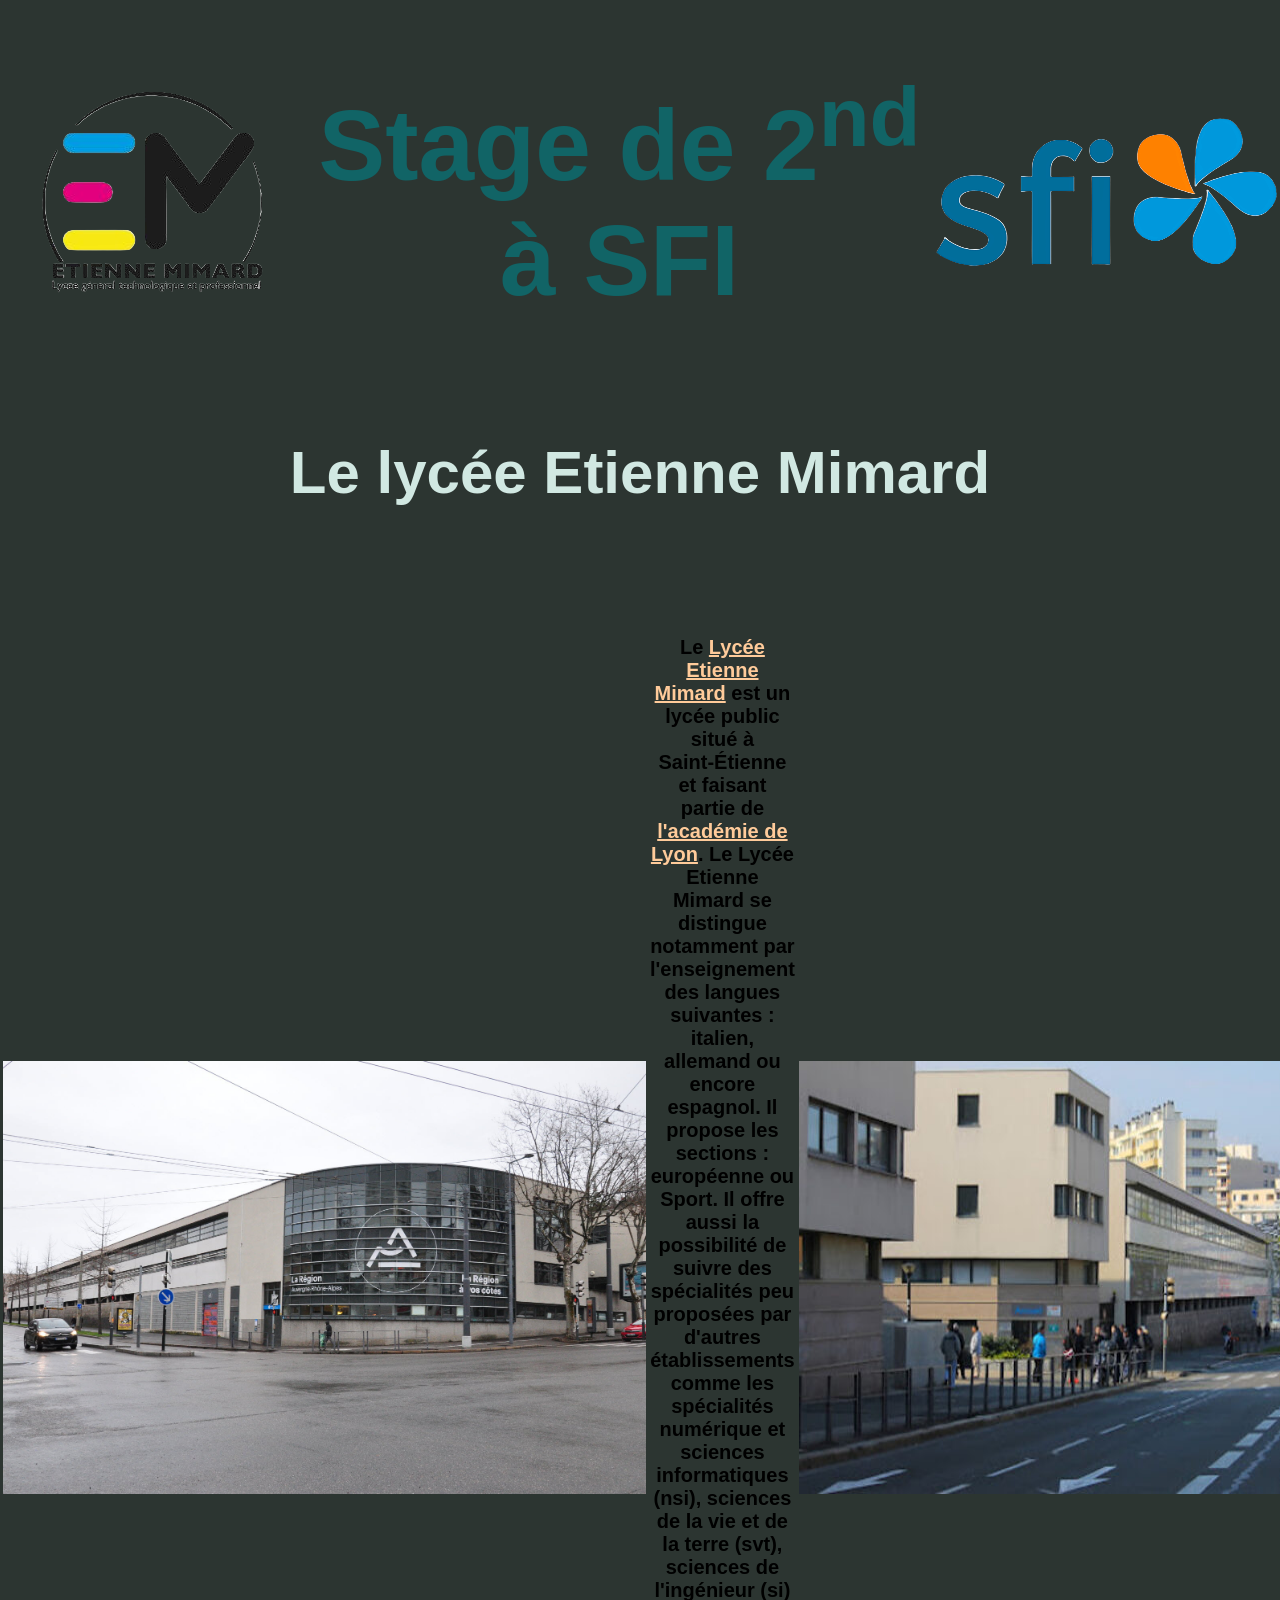
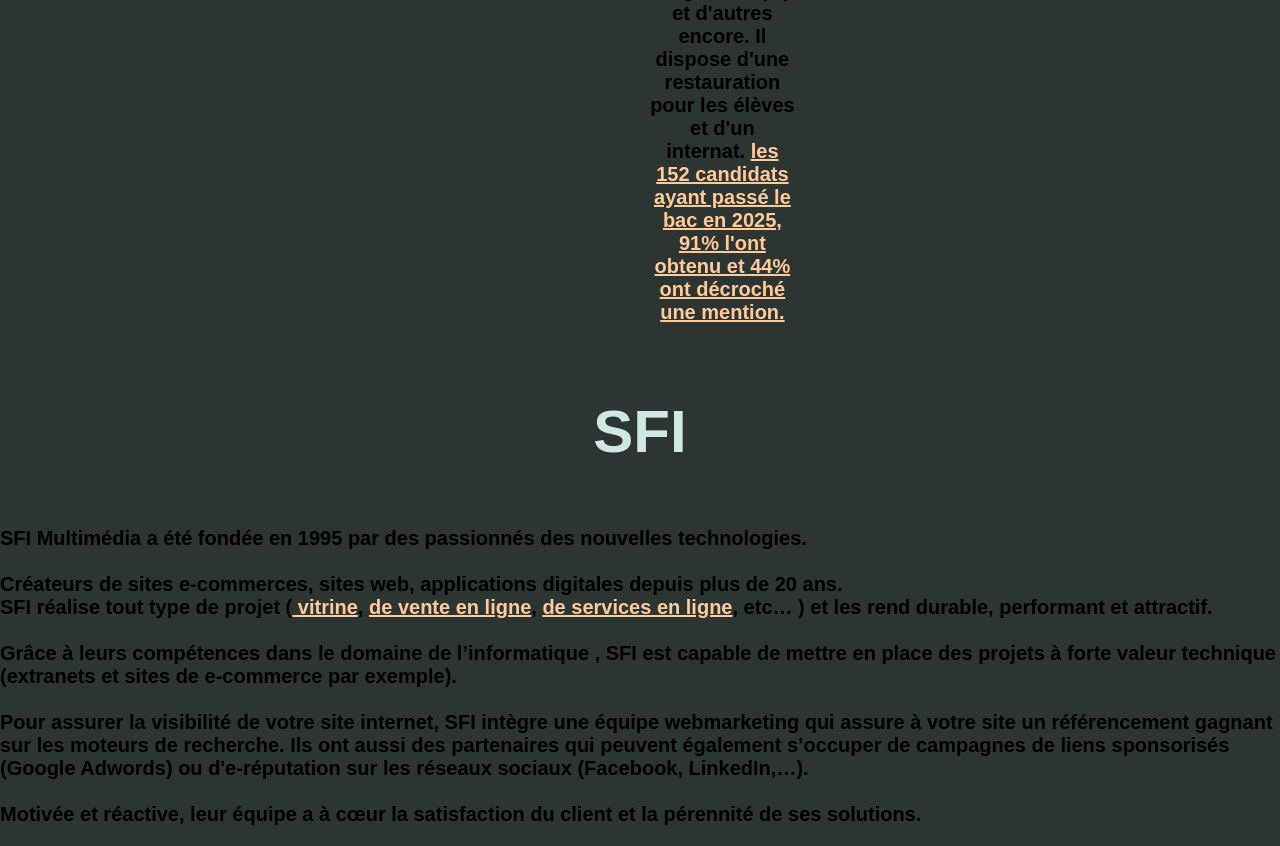
<file: Index.html>
<!DOCTYPE html>
<html lang="fr">
<head>
    <meta charset="UTF-8">
    <meta name="viewport" content="width=device-width, initial-scale=1.0">
    <link rel="stylesheet" href="./style.css">
    <title>stage SFI</title>
</head>
<body class="lineaire-simple">
    <table>
        <tr>
            <th><a href="https://etienne-mimard.ent.auvergnerhonealpes.fr/" target="_blank"><img src="./images/logo_mimard.png"></a></th>
            <th><h1>Stage de 2<sup>nd</sup> à SFI</h1></th>
            <th><a href="https://www.sfi.fr/" target="_blank"><img src="./images/logo_sfi.png"></a></th>
        </tr>
    </table>

    <section>
    <center><h2>Le lycée Etienne Mimard</h2></center>
    <br><br>
    <table>
        <tr>
            <th><img src="./images/lycée.jpg" width="643" height="433"></th>
            <th><h3>Le <a href="https://etienne-mimard.ent.auvergnerhonealpes.fr/" target="_blank">Lycée Etienne Mimard</a> est un lycée public situé à Saint-Étienne et faisant partie de <a href="https://www.ac-lyon.fr/" target="_blank">l'académie de Lyon</a>. Le Lycée Etienne Mimard se distingue notamment par l'enseignement des langues suivantes : italien, allemand ou encore espagnol. Il propose les sections : européenne ou Sport. Il offre aussi la possibilité de suivre des spécialités peu proposées par d'autres établissements comme les spécialités numérique et sciences informatiques (nsi), sciences de la vie et de la terre (svt), sciences de l'ingénieur (si) et d'autres encore. Il dispose d'une restauration pour les élèves et d'un internat. <a href="https://www.letudiant.fr/lycee/annuaire-des-lycees/fiche/lycee-general-et-technologique-etienne-mimard-42.html#presentation" target="_blank"> les 152 candidats ayant passé le bac en 2025, 91% l'ont obtenu et 44% ont décroché une mention.</a></th><h3></th>
            <th><img src="./images/lycée_Mimard.jpg " width="643" height="433"></th>
        </tr>
    </table>
    </section>
    <section>
        <center><h2>SFI<sub></sub></h2></center>
        <h3>SFI Multimédia a été fondée en 1995 par des passionnés des nouvelles technologies. <br><br>Créateurs de sites e-commerces, sites web, applications digitales depuis plus de 20 ans. <br>SFI réalise tout type de projet (<a href="https://www.sfi.fr/metiers/sites-vitrines/" target="_blank"> vitrine</a>, <a href="https://www.sfi.fr/metiers/e-commerce/" target="_blank"> de vente en ligne</a>, <a href="https://www.sfi.fr/automatisation-et-intelligence-artificielle/" target="_blank"> de services en ligne</a>, etc… ) et les rend durable, performant et attractif. <br><br>Grâce à leurs compétences dans le domaine de l’informatique , SFI est capable de mettre en place des projets à forte valeur technique (extranets et sites de e-commerce par exemple). <br><br>Pour assurer la visibilité de votre site internet, SFI intègre une équipe webmarketing qui assure à votre site un référencement gagnant sur les moteurs de recherche. Ils ont aussi des partenaires qui peuvent également s’occuper de campagnes de liens sponsorisés (Google Adwords) ou d'e-réputation sur les réseaux sociaux (Facebook, LinkedIn,…). <br><br>Motivée et réactive, leur équipe a à cœur la satisfaction du client et la pérennité de ses solutions.</h3>
    </section>
</body>
</html>
</file>
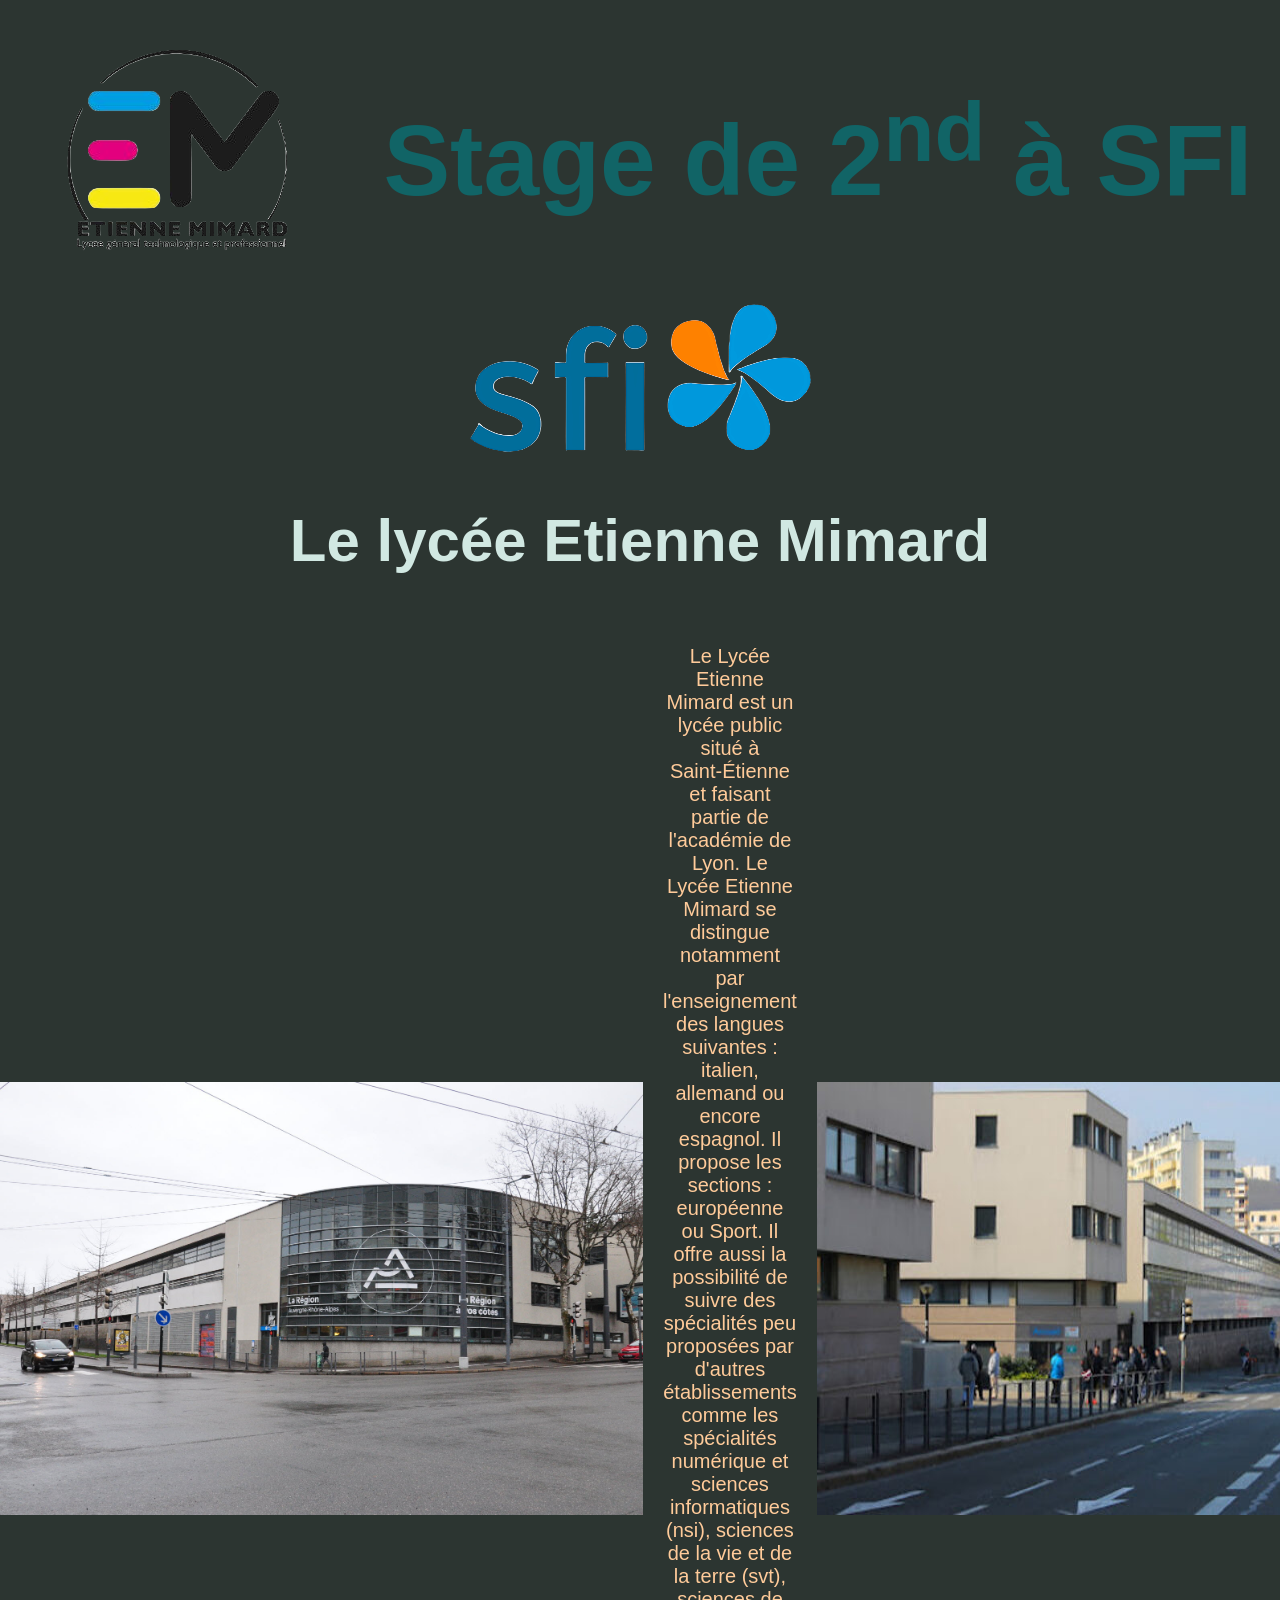
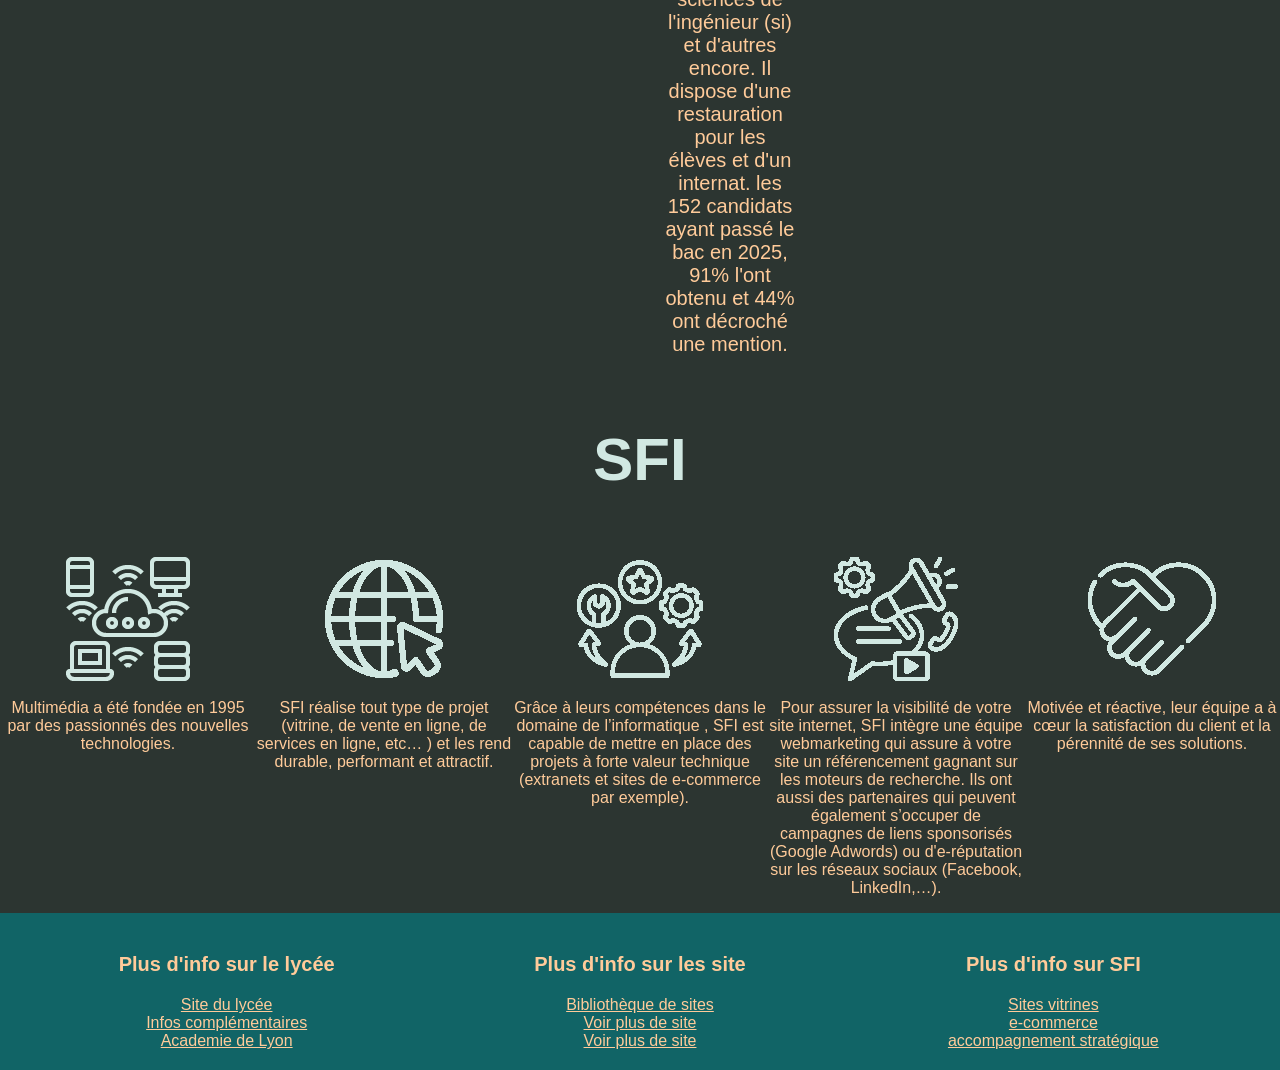
<file: index.html>
<!DOCTYPE html>
<html lang="fr">

<head>
    <meta charset="UTF-8">
    <meta name="viewport" content="width=device-width, initial-scale=1.0">
    <script src="./Script.js" defer></script>
    <link rel="stylesheet" href="./style.css">
    <title>stage SFI</title>
</head>

<body class="lineaire-simple">
    <div id="Section-principal">
        <div class="Icone-cliquable"><a href="https://etienne-mimard.ent.auvergnerhonealpes.fr/" target="_blank"><img src="./images/logo_mimard.png" title="Lycée Etienne Mimard"></a></div>
        <h1>Stage de 2<sup>nd</sup> à SFI</h1>
        <div class="Icone-cliquable"><a href="https://www.sfi.fr/" target="_blank"><img src="./images/logo_sfi.png" title="SFi multimédia"></a></div>
    </div>

    <div id="sous-titre-1">
        <h2>Le lycée Etienne Mimard</h2>
    </div>

    <div id="Section-Lycee">
        <div><img src="./images/lycée.jpg" width="643" height="433" title="Lycée professionel"></div>
        <p class="Texte-1">
            Le Lycée Etienne
            Mimard est un lycée public situé à Saint-Étienne et faisant partie de l'académie de Lyon. Le Lycée Etienne
            Mimard se distingue notamment par l'enseignement des langues suivantes : italien, allemand ou
            encore espagnol. Il propose les sections : européenne ou Sport. Il offre aussi la possibilité de
            suivre des spécialités peu proposées par d'autres établissements comme les spécialités numérique
            et sciences informatiques (nsi), sciences de la vie et de la terre (svt), sciences de
            l'ingénieur (si) et d'autres encore. Il dispose d'une restauration pour les élèves et d'un
            internat. les 152 candidats ayant passé le bac en 2025, 91% l'ont obtenu et 44% ont
            décroché une mention.
        </p>
        <div><img src="./images/lycée_Mimard.jpg " width="643" height="433" title="lycée général"></div>
    </div>

    <div id="sous-titre-2">
        <h2>SFI<sub></sub></h2>
    </div>

    <div id="Section-SFI">
        <div class="ceci-est-une-icone"><img src="./images/la-technologie.png" height="128" width="128"></div>
        <div class="ceci-est-une-icone"><img src="./images/site-internet.png" height="128" width="128"></div>
        <div class="ceci-est-une-icone"><img src="./images/competences.png" height="128" width="128"></div>
        <div class="ceci-est-une-icone"><img src="./images/social-media-marketing.png" height="128" width="128"></div>
        <div class="ceci-est-une-icone"><img src="./images/poignee-de-main.png" height="128" width="128"></div>
        
        <div id="Background-colored-1">
            <p> Multimédia a été fondée en 1995 par des passionnés des nouvelles technologies.</p>
        </div>
        <div>
            <p>SFI réalise tout type de projet (vitrine, de vente en ligne, de services en ligne, etc… ) et les rend durable, performant et attractif. </p>
        </div>
        <div>
            <p>Grâce à leurs compétences dans le domaine de
            l’informatique , SFI est capable de mettre en place des projets à forte valeur technique (extranets et sites
            de e-commerce par exemple). </p>
        </div>
        <div>
            <p>Pour assurer la visibilité de votre site internet, SFI intègre une
            équipe webmarketing qui assure à votre site un référencement gagnant sur les moteurs de recherche. Ils ont
            aussi des partenaires qui peuvent également s’occuper de campagnes de liens sponsorisés (Google Adwords) ou
            d'e-réputation sur les réseaux sociaux (Facebook, LinkedIn,…). </p>
        </div>
        <div>
            <p>Motivée et réactive, leur équipe a à
            cœur la satisfaction du client et la pérennité de ses solutions.</p>
        </div>

    </div>
    <div class="bas-de-page">
        <div class="tableaux-bas-de-page">
            <h3>Plus d'info sur le lycée</h3>
            <h3> Plus d'info sur les site</h3>
            <h3> Plus d'info sur SFI </h3>
        </div>
        <div class="tableaux-bas-de-page">
            <a href="https://etienne-mimard.ent.auvergnerhonealpes.fr/" target="_blank"> Site du lycée</a>
            <a href="./bibliothèque.html" target="_blank" >Bibliothèque de sites</a>
            <a href="https://www.sfi.fr/metiers/sites-vitrines/" target="_blank"> Sites vitrines</a>
        </div>
        <div class="tableaux-bas-de-page">
            <a href="https://www.letudiant.fr/lycee/annuaire-des-lycees/fiche/lycee-general-et-technologique-etienne-mimard-42.html#presentation" target="_blank"> Infos complémentaires</a>
            <a href=""  >Voir plus de site</a>
            <a href="https://www.sfi.fr/metiers/e-commerce/" target="_blank"> e-commerce</a>
        </div>
        <div class="tableaux-bas-de-page">
            <a href="https://www.ac-lyon.fr/" target="_blank"> Academie de Lyon</a>
            <a href=""  >Voir plus de site</a>
            <a href="https://www.sfi.fr/metiers/accompagnement-strategique/" target="_blank"> accompagnement stratégique</a>
        </div>
    </div>

</body>

</html>
</file>
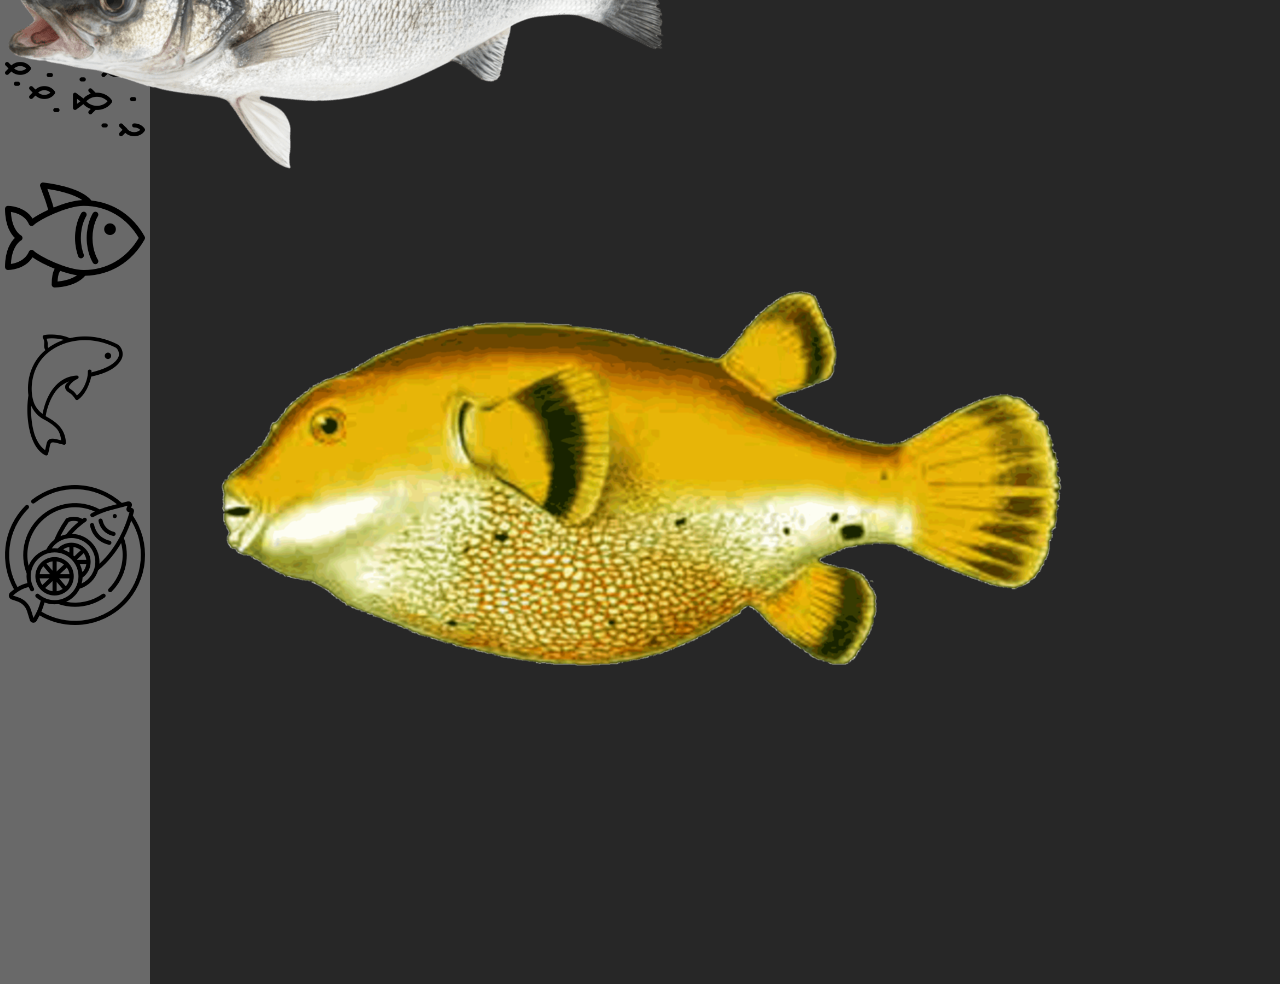
<file: bibliothèque.html>
<!DOCTYPE html>
<html lang="fr">
<head>
    <meta charset="UTF-8">
    <meta name="viewport" content="width=device-width, initial-scale=1.0">
    <script src="./Script.js" defer></script>
    <link rel="Stylesheet"  href="./style.bibliothèque.css">
    <title>Aquarium</title>
</head>
<body>
    <img class="miam_miam" src="./images/poisson_tres_mechant.webp">
    <div id="grand_ecran">
        <aside >
            <img src="./images/poisson (2).png">
            <img src="./images/poisson.png">
            <img src="./images/poisson-koi.png">
            <img src="./images/poisson (1).png">
        </aside>
        <main>
            <img id="poisson_move" src="./images/poisson_g_d.webp" >
        </main>
    </div>
</body>
</html>
</file>
<file: style.css>
body{
    padding:0;
    margin: 0;
    background-color: #2c3531;
}


h1 {
    font-size: 100px;
    color: #116466;
}

h2 {
    font-size: 60px;
    color: #d1e8e2;
}

h3{
    font-size: 20px;
}

p{
    color: #ffcb9a;
}



#Section-principal {
    display: flex;
    flex-flow: row wrap;
    justify-content: space-around;
    align-items: center;
}

#sous-titre-1 {
    display: flex;
    justify-content: center;
    animation: forwards 10;
}

.Animate-img:not(:hover){
    animation: rotation 1s linear infinite ;
}

@keyframes rotation{
    50% {transform: translateY(10px);}
}



#sous-titre-2{
    display: flex;
    justify-content: center;
}

#Section-Lycee{
    display: flex;
    align-items: center;
    gap: 20px;
}

#Section-Lycee p{
    text-align: center;
}

.Texte-1{
    font-size: 20px;
}

*{
    font-family: Verdana, Geneva, Tahoma, sans-serif;
}

#Section-SFI{
    display: grid;
    grid-template-columns: 20% 20% 20% 20% 20%;

    gap: 20 px;
    max-width: 100vw;
    justify-content: center;
    justify-items: center;
}

#Section-SFI p{
    text-align: center;
}

.ceci-est-une-icone{
    color: white;
    width: 128px;
    height: 128px;
    display: flex;
    justify-content: center;
    align-items: end;
    transition: transform 0.3s ease;
    transform-origin: bottom;
}

.ceci-est-une-icone:hover{
    transform: translateY(-10px) scale(0.75);
}

.Icone-cliquable{
    transition: transform 0.5s ease;
}

.Icone-cliquable:hover{
    transform: translateY(-10px) scale(1.125);
}

a{
    color: #ffcb9a;
    transition: color 1s ease;
}

a:hover{
    color: #b9d08c;
}

.tableaux-bas-de-page{
    text-align: center;
    display: flex;
    align-items: center;
    justify-content: space-around;
    display: contents;
    color: #ffcb9a
}


.bas-de-page{
    display: grid;
    grid-template-columns: repeat(3, 1fr);
    gap: 20 px;
    max-width: 100vw;
    justify-content: center;
    background-color: #116466;
    color: #d1e8e2;
    padding: 20px;
}
</file>
<file: style.bibliothèque.css>
body{
    background-color: #272727;
    margin: 0px;
    padding: 0px;
}

aside{
    display: flex;
    flex-direction: column;
    gap: 20px;
    background-color: #696969;
    padding: 5px;
}

#grand_ecran{
    display: grid;
    grid-template-columns: 150px auto;
    min-height: 100dvh;
}

.miam_miam{
    position: absolute;
    transform: translateY(-50%);
    transition: all linear;
    transition-duration: 2s ;
    z-index: 2;
}

.miam_miam:hover{
    transform: scale(2);
}

#poisson_move {
    animation: gauche_droite 5s linear infinite;
}

@keyframes gauche_droite {
    0% {transform: rotateY(180);}
    50% {transform: translateX(500px);}
}
</file>
